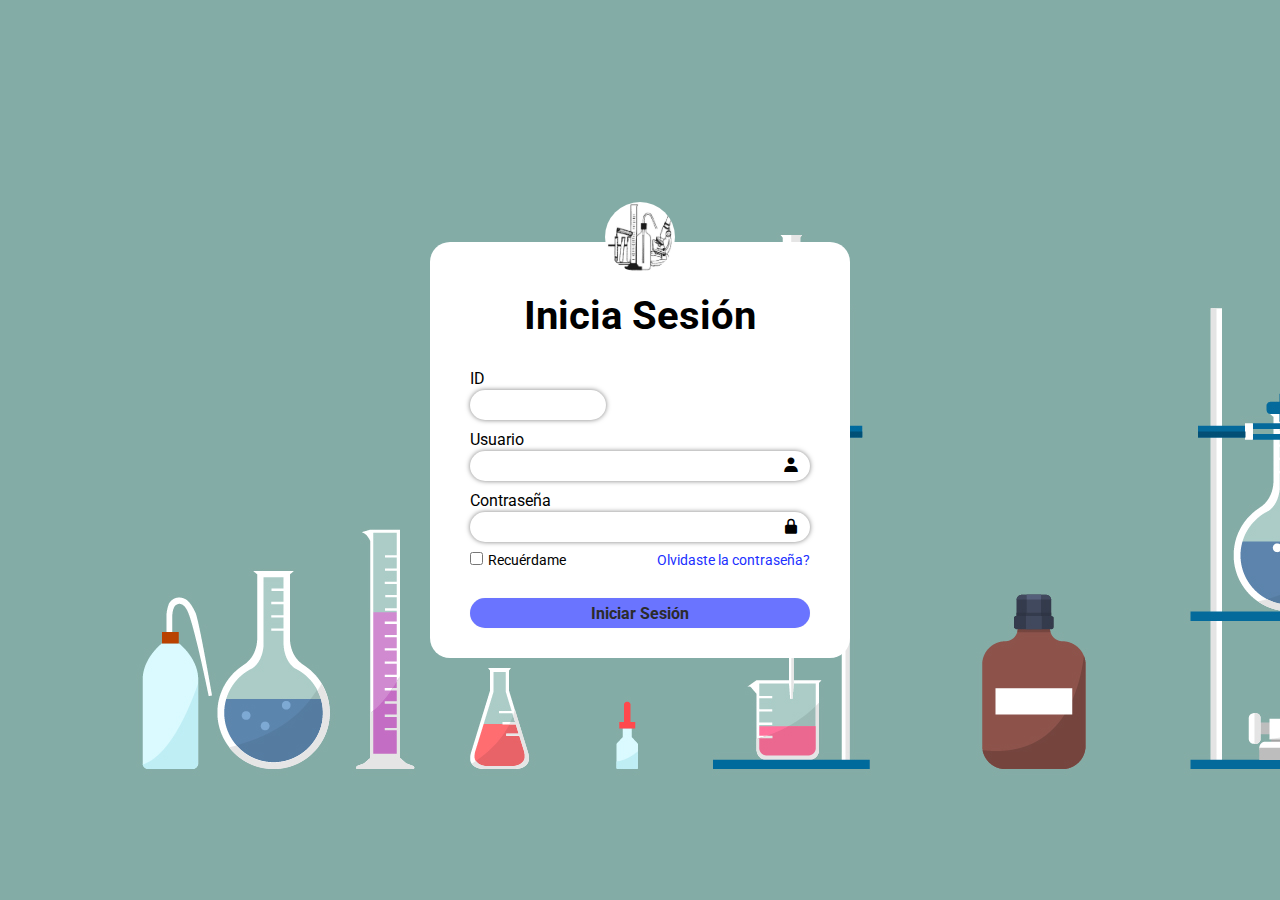
<file: Login/login.html>
<!DOCTYPE html>
<html lang="en">
<head>
  <meta charset="UTF-8">
  <meta name="viewport" content="width=device-width, initial-scale=1.0">
  <link rel="stylesheet" href="login.css">
  <link href='https://unpkg.com/boxicons@2.1.4/css/boxicons.min.css' rel='stylesheet'>
  <title>Iniciar Sesión</title>
  <script src="login.js"></script>

</head>
<body>

    <div class="login-contenedor">
    
    <div class="logo-contenedor">
    <img class="logo" src="/assets/images/banner.jpg" alt="Logo" class="logo">
    </div>

    <form class="login-form">
      <h2>Inicia Sesión</h2>

      <div class="input-box" >
      <label for="id">ID</label>
      <input class="id-length" id="id-upper" type="text" >
      </div>

      <div class="input-box">
      <label for="user">Usuario</label>
      <input type="text"  id="user">
      <i class='bx bxs-user' ></i>
      </div>

      <div class="input-box">
      <label for="password">Contraseña</label>
      <input type="password"  id="password">
      <i class='bx bxs-lock-alt'></i>
      </div>

      <div class="remember-forgot">
      
      <label for=""><input type="checkbox">Recuérdame</label>
      <a href="#">Olvidaste la contraseña?</a>
      </div>

    </form>

    <button class="btn" type="submit">Iniciar Sesión</button>
    
  </div>
</body>
</html>
</file>
<file: Login/login.css>
@import url('https://fonts.googleapis.com/css2?family=Roboto:wght@300;400;700;900&display=swap');

:root {
    --ff-regular: 'Roboto', sans-serif;;
    --fw-light: 300;
    --fw-stardard:400;
    --fw-bold: 700;
    --fw-black: 900;
}

*{
    padding: 0;
    margin: 0; 
    box-sizing: border-box; 
    font-family: var(--ff-regular);
}


body {
    background-image: url(/Login/login-background.png);  
    display: flex;
    justify-content: center;
    align-items: center;
    min-height: 100vh;
    box-sizing: border-box;
    margin: 0;
    padding: 0;
    background-size: cover;
    background-repeat: no-repeat;
    
}

.login-contenedor {
    width: 420px;
    color:rgb(0, 0, 0);
    padding: 30px 40px; 
    position: relative;
    border-radius: 20px ;
    background-color: rgb(255, 255, 255);
    
}

.login-contenedor h2 {
    font-size: 40px;
    text-align: center;
    margin-top: 20px;
    margin-bottom: 30px;
    
}

.login-contenedor .input-box {
    width: 100%;
    height: 100%;
    margin-top: 10px;
    position: relative;
}

.login-contenedor h3 {
    font-size: 12px;
}

.input-box input {
    width: 100%;
    height: 30px;
    background: transparent;
    outline: none;
    border: none;
    box-shadow: 0 0 5px rgba(0, 0, 0, 0.5);
    border-radius: 40px;
    font-size: 15px;
    padding-left: 15px;
    position: relative;
}


.input-box .id-length {
    width: 40%;
}

.input-box label {
    padding-bottom: 2px;
    display: block;
}
.input-box input::placeholder {
    color: rgb(0, 0, 0);
}

#id-upper {
    text-transform: uppercase;
}
  
.input-box i {
    
    position: absolute;
    right: 10px; 
    top: 50%;
    bottom: 50%;
    translate: calc(-50%, -50%);
    font-size: 18px;
}

.remember-forgot {
    display: flex;
    justify-content: space-between;
    font-size: 14px;
    padding-top: 10px;
    padding-bottom: 30px;
    position: relative;
}

.remember-forgot label input{
    accent-color: white;
    margin-right: 5px;

}

.remember-forgot a {
    color:rgb(32, 47, 255);
    text-decoration: none;
}

.remember-forgot a:hover {
    text-decoration: underline;
}

.login-contenedor .btn {
    width: 100%;
    height: 30px;
    border: none;
    outline: none;
    border-radius: 20px;
    box-shadow: 0 0 1px rgba(0, 0, 0, .1);
    cursor: pointer;
    font-size: 16px;
    font-weight: var(--fw-bold);
    background-color: rgb(106, 116, 255);
    color: rgb(43, 43, 43);
}
.logo-contenedor {
    display: flex;
    align-items: center;
    justify-content: center;
}
.logo {
    height: 70px;
    width: 70px;
    border-radius: 50%;
    position: absolute;
    top: -40px;
}
</file>
